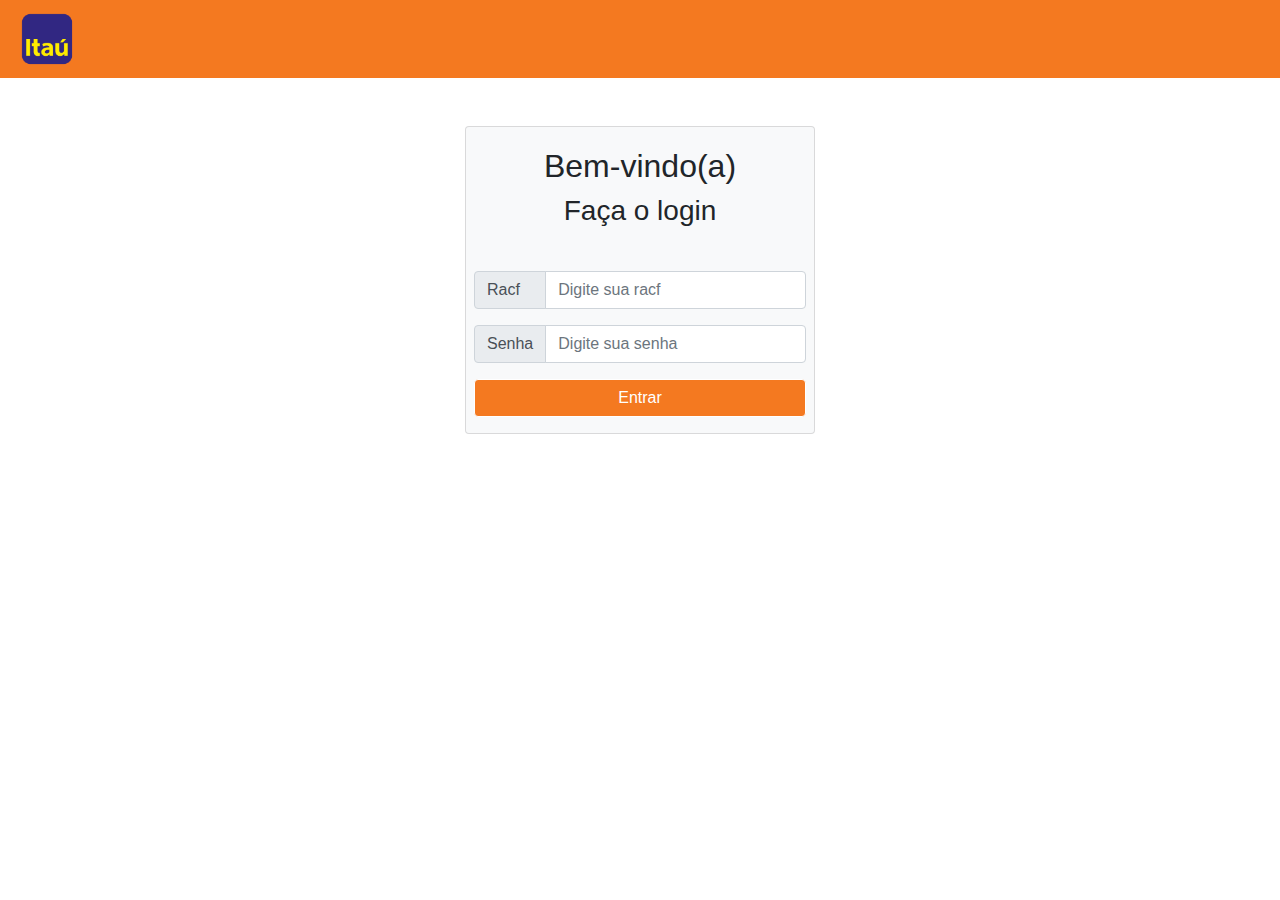
<file: index.html>
<!DOCTYPE html>
<html lang="pt">
<head>
    <meta charset="UTF-8">
    <meta name="viewport" content="width=device-width, initial-scale=1.0">
    <title>Login</title>
    <link rel="stylesheet" href="https://stackpath.bootstrapcdn.com/bootstrap/4.5.2/css/bootstrap.min.css" integrity="sha384-JcKb8q3iqJ61gNV9KGb8thSsNjpSL0n8PARn9HuZOnIxN0hoP+VmmDGMN5t9UJ0Z" crossorigin="anonymous">
    <link rel="stylesheet" href="css/style.css">
</head>
<body>
    <nav class="navbar navbar-light bg-orange">
        <img class="img-fluid logo-itau" alt="Logo Itaú" title="Logo Itaú" src="img/itau-logo.png"/>
    </nav>
    <div class="container">
        <div class="row">
                    
            <div class="offset-md-3 col-md-6 offset-lg-4 col-lg-4 col-sm-12 text-center mt-5">

                <div class="card bg-light pl-2 pr-2 pb-3">
                    <div class="card-body">
                        <h2>Bem-vindo(a)</h2>
                        <h3>Faça o login</h3>
                    </div>
                    <form onsubmit="logar(event)">
                        <div class="input-group flex-nowrap mb-3 mt-3">
                            <div class="input-group-prepend">
                            <span class="input-group-text" id="addon-wrapping">Racf &nbsp;&nbsp;</span>
                            </div>
                            <input id="txtRacf" type="text" class="form-control" placeholder="Digite sua racf" aria-label="Username" aria-describedby="addon-wrapping" required>
                        </div>
        
                        <div class="input-group flex-nowrap mb-3">
                            <div class="input-group-prepend">
                            <span class="input-group-text" id="addon-wrapping">Senha</span>
                            </div>
                            <input id="txtSenha" type="password" class="form-control" placeholder="Digite sua senha" aria-label="Username" aria-describedby="addon-wrapping" required>
                        </div>
        
                        <button type="submit" class="btn btn-block btn-outline-primary">Entrar</button>
                    </form>

                </div>
                
            </div>

        </div>
    </div>

    <script src="https://code.jquery.com/jquery-3.5.1.slim.min.js" integrity="sha384-DfXdz2htPH0lsSSs5nCTpuj/zy4C+OGpamoFVy38MVBnE+IbbVYUew+OrCXaRkfj" crossorigin="anonymous"></script>
    <script src="https://cdn.jsdelivr.net/npm/popper.js@1.16.1/dist/umd/popper.min.js" integrity="sha384-9/reFTGAW83EW2RDu2S0VKaIzap3H66lZH81PoYlFhbGU+6BZp6G7niu735Sk7lN" crossorigin="anonymous"></script>
    <script src="https://stackpath.bootstrapcdn.com/bootstrap/4.5.2/js/bootstrap.min.js" integrity="sha384-B4gt1jrGC7Jh4AgTPSdUtOBvfO8shuf57BaghqFfPlYxofvL8/KUEfYiJOMMV+rV" crossorigin="anonymous"></script>
    <script type="text/javascript" src="js/login.js"></script>
</body>
</html>
</file>
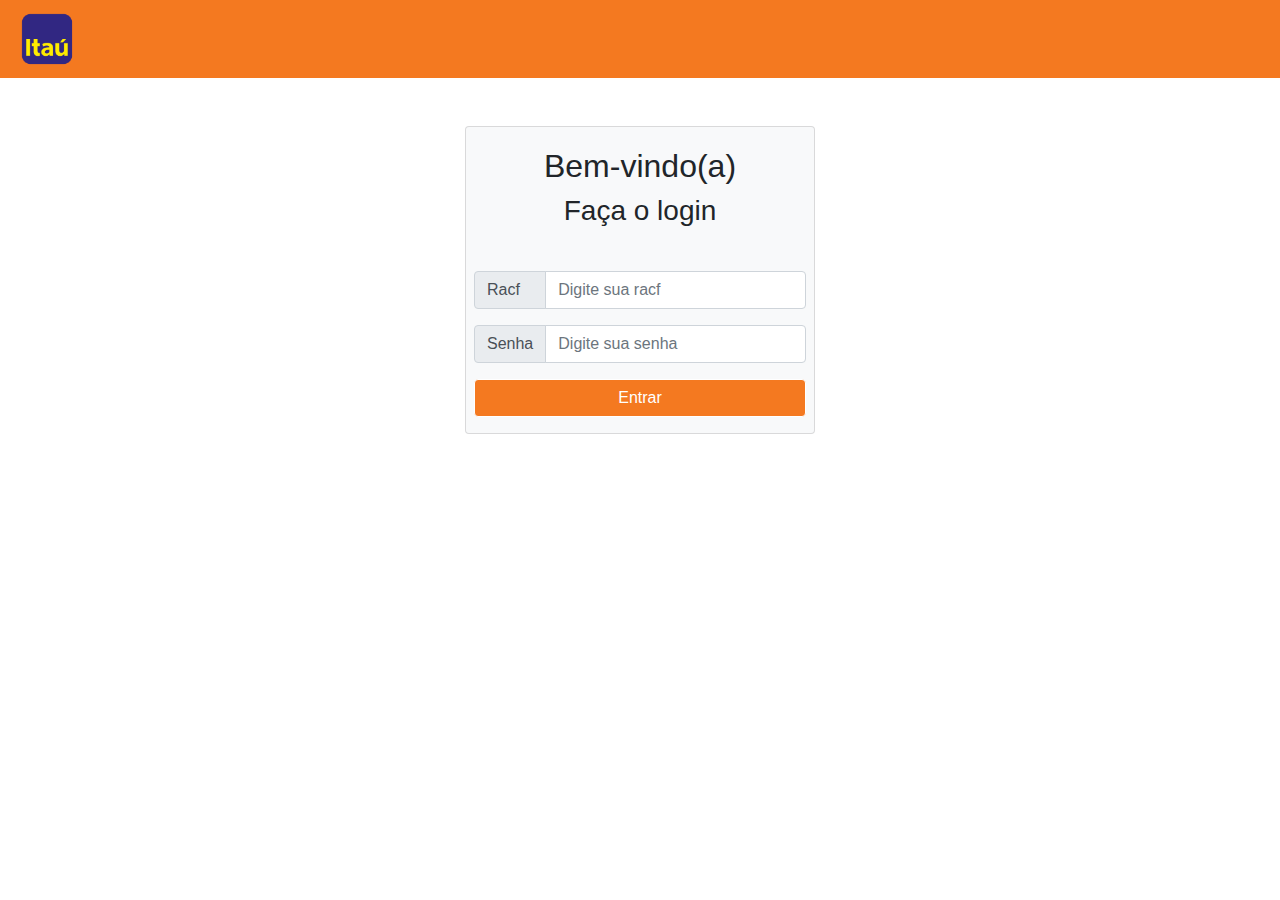
<file: atualizar_ocorrencia.html>
<!DOCTYPE html>
<html lang="pt">
<head>
    <meta charset="UTF-8">
    <meta name="viewport" content="width=device-width, initial-scale=1.0">
    <title>Atualizar Ocorrência</title>
    <link rel="stylesheet" href="https://stackpath.bootstrapcdn.com/bootstrap/4.5.2/css/bootstrap.min.css" integrity="sha384-JcKb8q3iqJ61gNV9KGb8thSsNjpSL0n8PARn9HuZOnIxN0hoP+VmmDGMN5t9UJ0Z" crossorigin="anonymous">
    <link rel="stylesheet" href="css/style.css">
</head>
<body onload="carregarOcorrencia()">
    <nav class="navbar navbar-light bg-orange">
        <img class="img-fluid logo-itau" alt="Logo Itaú" title="Logo Itaú" src="img/itau-logo.png"/>
        <strong><a class="align-right text-white" onclick="logout()" href="index.html">Logout</a></strong>
    </nav>
    
    <div class="container">

        <div class="row mb-3">
            
            <div class="offset-md-2 col-md-8 offset-lg-3 col-lg-6 col-sm-12 mt-4">
                    <div class="card bg-light pl-2 pr-2 pb-3">
                        <div class="card-body text-center">
                            <h2>Ocorrência</h2>
                        </div>

                        <div class="text-center">
                            <p id="atividadeDataHora"></p>
                        </div>

                        <form onsubmit="atualizarOcorrencia(event)">
                            <div class="input-group mb-3">
                    
                                <div class="input-group-prepend">
                                <label class="input-group-text" for="cmbAtividades">Atividade</label>
                                </div>
                                <select class="custom-select" id="cmbAtividades"></select>
                            </div>
                    
                            <div class="form-group">
                                <textarea placeholder="Justifique a ocorrência" class="form-control" id="atividadeDescricao" rows="3" required></textarea>
                            </div>
                    
                            Ajuste Manual?
                            <div class="form-check">
                                <input class="form-check-input" type="radio" name="atividadeAjusteManual" id="atividadeAjusteManualSim" value="1">
                                <label class="form-check-label" for="atividadeAjusteManualSim">
                                Sim
                                </label>
                            </div>
                            <div class="form-check">
                                <input class="form-check-input" type="radio" name="atividadeAjusteManual" id="atividadeAjusteManualNao" value="0">
                                <label class="form-check-label" for="atividadeAjusteManualNao">
                                Não
                                </label>
                            </div>

                            <div class="row text-center mt-2">
                                <div class="col-4"></div>
                                <div class="col-4">
                                    <button type="submit" class="btn btn-outline-primary">Atualizar</button>
                                </div>
                                <div class="col-4"></div>
                            </div>
                        </form>

                    </div>
                              
            </div>

        </div>

    
    </div>

    <script src="https://code.jquery.com/jquery-3.5.1.slim.min.js" integrity="sha384-DfXdz2htPH0lsSSs5nCTpuj/zy4C+OGpamoFVy38MVBnE+IbbVYUew+OrCXaRkfj" crossorigin="anonymous"></script>
    <script src="https://cdn.jsdelivr.net/npm/popper.js@1.16.1/dist/umd/popper.min.js" integrity="sha384-9/reFTGAW83EW2RDu2S0VKaIzap3H66lZH81PoYlFhbGU+6BZp6G7niu735Sk7lN" crossorigin="anonymous"></script>
    <script src="https://stackpath.bootstrapcdn.com/bootstrap/4.5.2/js/bootstrap.min.js" integrity="sha384-B4gt1jrGC7Jh4AgTPSdUtOBvfO8shuf57BaghqFfPlYxofvL8/KUEfYiJOMMV+rV" crossorigin="anonymous"></script>
    <script type="text/javascript" src="js/atualizar_ocorrencia.js"></script>
    <script type="text/javascript" src="js/logout.js"></script>
</body>
</html>
</file>
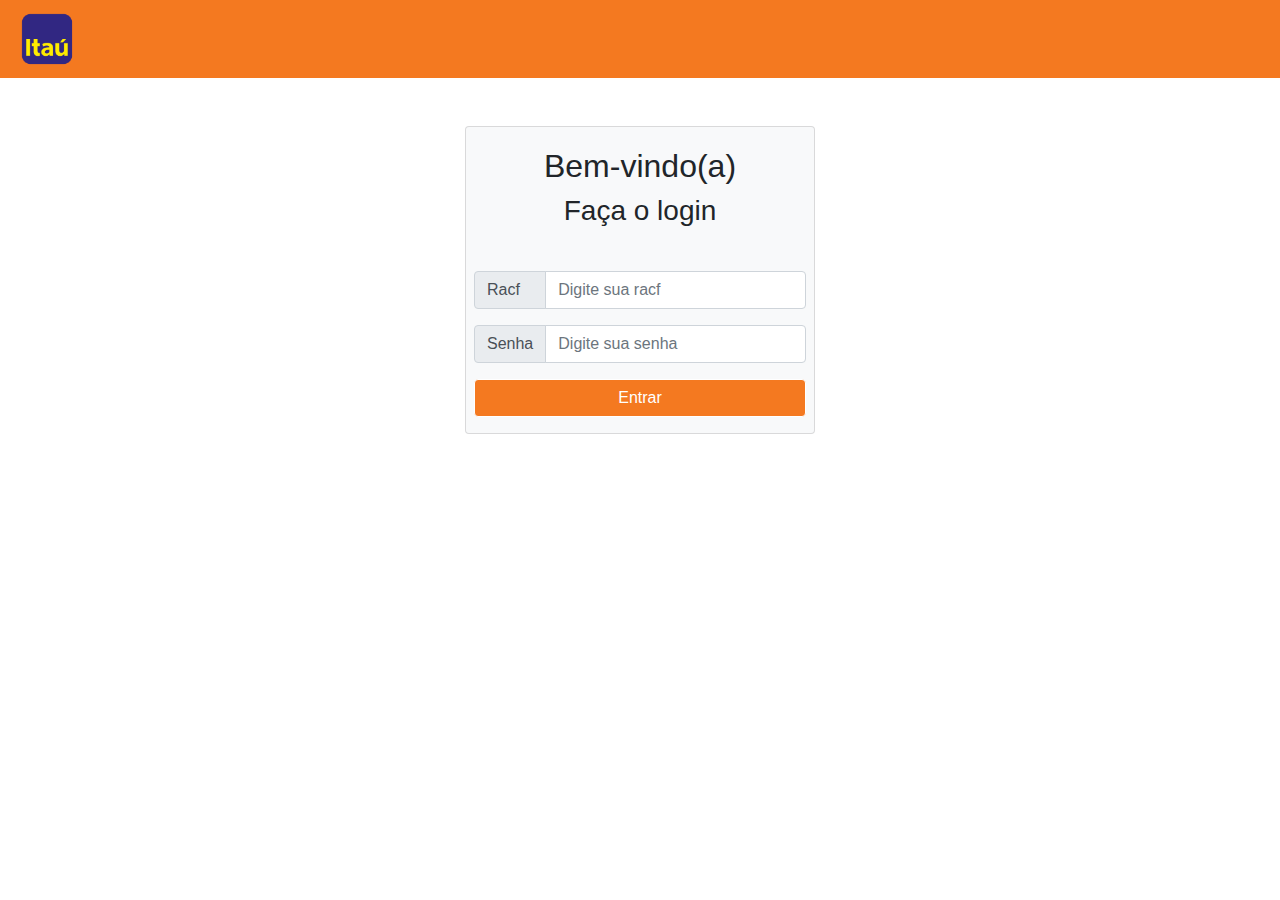
<file: colaborador.html>
<!DOCTYPE html>
<html lang="pt">
<head>
    <meta charset="UTF-8">
    <meta name="viewport" content="width=device-width, initial-scale=1.0">
    <title>Colaborador</title>
    <link rel="stylesheet" href="https://stackpath.bootstrapcdn.com/bootstrap/4.5.2/css/bootstrap.min.css" integrity="sha384-JcKb8q3iqJ61gNV9KGb8thSsNjpSL0n8PARn9HuZOnIxN0hoP+VmmDGMN5t9UJ0Z" crossorigin="anonymous">
    <link rel="stylesheet" href="css/style.css">
</head>
<body onload="carregarColaborador()">
    <nav class="navbar navbar-light bg-orange">
        <img class="img-fluid logo-itau" alt="Logo Itaú" title="Logo Itaú" src="img/itau-logo.png"/>
        <strong><a class="align-right text-white" onclick="logout()" href="index.html">Logout</a></strong>
    </nav>    
    <div class="container">
    
        <div class="row mb-2 mt-4">
            <div class="col-12">
                <div class="card mb-3">
                    
                    <div class="row no-gutters">
                        <div id="foto" class="col-md-1 d-flex flex-wrap align-items-center">
                            <!-- Resultado do ajax -->
                        </div>
                        <div class="col-md-10">
                            <div id="dados" class="card-body">
                            <!-- Resultado do ajax -->
                                
                            </div>
                        </div>
                        <div class="col-1">
                            <img class='d-none d-md-block img-fluid' alt='clock' title="clock" src="img/clock.gif"/>
                        </div>
                    </div>

                </div>
            </div>            
        </div>

        <div class="row mt-3">
            
            <div class="offset-md-9 col-md-3">
                <div class="input-group mb-3">
                    <select class="custom-select" id="cmbOcorrencia" onchange="filtrarOcorrencias()">
                        <option value="todas" selected>Todas</option>
                        <option value="1">Justificada</option>
                        <option value="0">Pendente</option>              
                    </select>
                </div>
            </div>
        </div>

        

        <div class="row">
            
            <div id="ocorrencias" class="col-12 mb-2 table-responsive">
                <!-- Resultado do ajax -->
            </div>
        </div>
    
    </div>

    <script src="https://code.jquery.com/jquery-3.5.1.slim.min.js" integrity="sha384-DfXdz2htPH0lsSSs5nCTpuj/zy4C+OGpamoFVy38MVBnE+IbbVYUew+OrCXaRkfj" crossorigin="anonymous"></script>
    <script src="https://cdn.jsdelivr.net/npm/popper.js@1.16.1/dist/umd/popper.min.js" integrity="sha384-9/reFTGAW83EW2RDu2S0VKaIzap3H66lZH81PoYlFhbGU+6BZp6G7niu735Sk7lN" crossorigin="anonymous"></script>
    <script src="https://stackpath.bootstrapcdn.com/bootstrap/4.5.2/js/bootstrap.min.js" integrity="sha384-B4gt1jrGC7Jh4AgTPSdUtOBvfO8shuf57BaghqFfPlYxofvL8/KUEfYiJOMMV+rV" crossorigin="anonymous"></script>
    <script type="text/javascript" src="js/colaborador.js"></script>
    <script type="text/javascript" src="js/logout.js"></script>
</body>
</html>
</file>
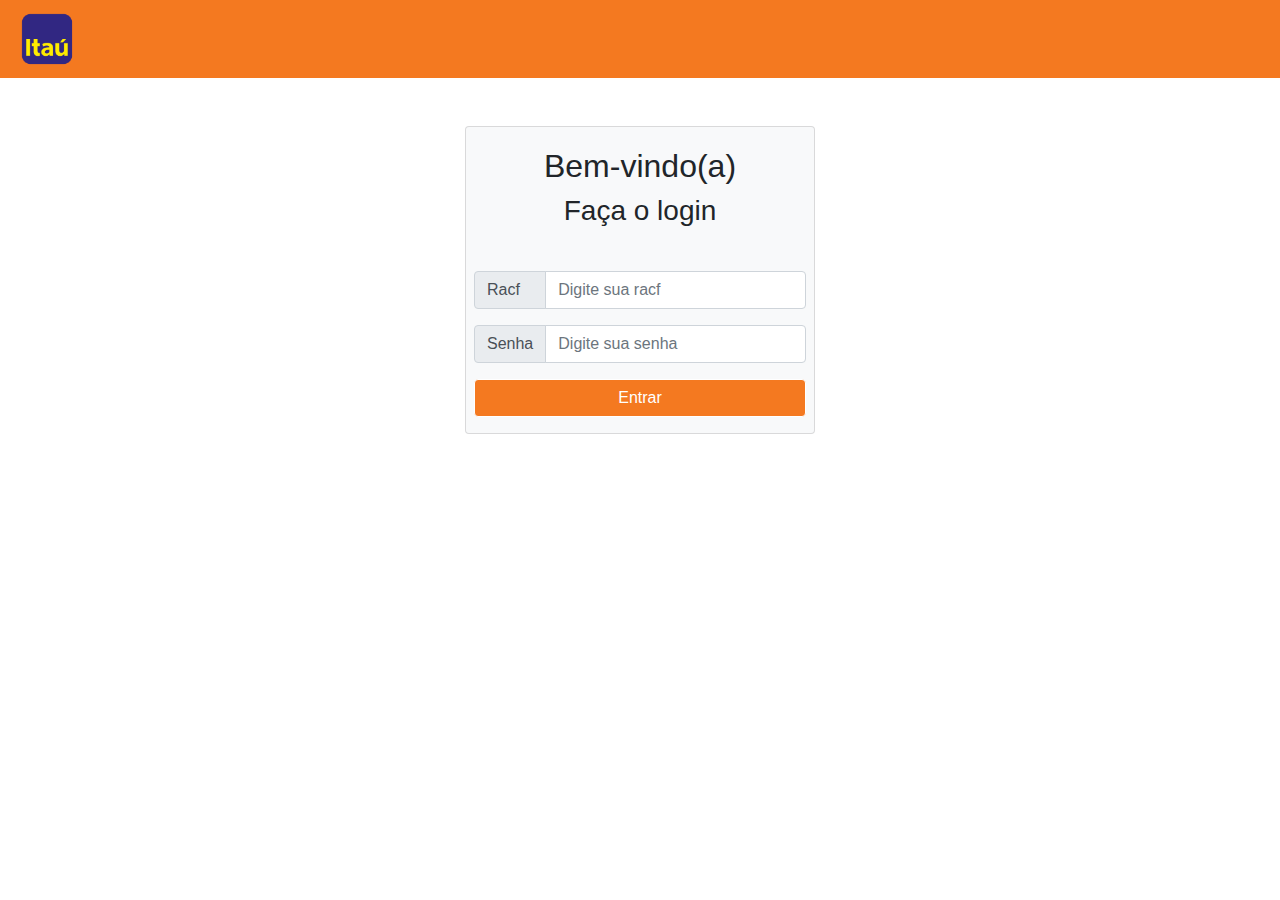
<file: gestor.html>
<!DOCTYPE html>
<html lang="pt">
<head>
    <meta charset="UTF-8">
    <meta name="viewport" content="width=device-width, initial-scale=1.0">
    <title>Gestor</title>
    <link rel="stylesheet" href="https://stackpath.bootstrapcdn.com/bootstrap/4.5.2/css/bootstrap.min.css" integrity="sha384-JcKb8q3iqJ61gNV9KGb8thSsNjpSL0n8PARn9HuZOnIxN0hoP+VmmDGMN5t9UJ0Z" crossorigin="anonymous">
    <link rel="stylesheet" href="css/style.css">
</head>
<body onload="carregarGestor()">
    <nav class="navbar navbar-light bg-orange">
        <img class="img-fluid logo-itau" alt="Logo Itaú" title="Logo Itaú" src="img/itau-logo.png"/>
        <strong><a class="align-right text-white" onclick="logout()" href="index.html">Logout</a></strong>
    </nav>
    <div class="container">
    
        <div class="row mb-2 mt-4">
            <div class="col-12">
                <div class="card mb-3">
                    <div class="row no-gutters">
                        <div id="foto" class="col-md-1 d-flex flex-wrap align-items-center">
                            <!-- Resultado do ajax -->
                        </div>
                        <div class="col-md-10">
                            <div id="dados" class="card-body">
                            <!-- Resultado do ajax -->
                                
                            </div>
                        </div>
                        <div class="col-1">
                            <img class='d-none d-md-block img-fluid' alt='clock' title="clock" src="img/clock.gif"/>
                        </div>
                    </div>
                </div>
            </div>            

        </div>

        <div class="row mt-3">
            <div class="offset-md-9 col-md-3">
                <div class="input-group mb-3">
                    <select class="custom-select" id="cmbOcorrencia" onchange="filtrarOcorrencias()">
                        <option value="todas" selected>Todas</option>
                        <option value="1">Justificada</option>
                        <option value="0">Pendente</option>              
                    </select>
                </div>
            </div>
        </div>

        <div class="row">
            <div id="ocorrencias" class="col-12 mb-2 table-responsive">
                <!-- Resultado do ajax -->
            </div>
        </div>
    
    </div>

    <script src="https://code.jquery.com/jquery-3.5.1.slim.min.js" integrity="sha384-DfXdz2htPH0lsSSs5nCTpuj/zy4C+OGpamoFVy38MVBnE+IbbVYUew+OrCXaRkfj" crossorigin="anonymous"></script>
    <script src="https://cdn.jsdelivr.net/npm/popper.js@1.16.1/dist/umd/popper.min.js" integrity="sha384-9/reFTGAW83EW2RDu2S0VKaIzap3H66lZH81PoYlFhbGU+6BZp6G7niu735Sk7lN" crossorigin="anonymous"></script>
    <script src="https://stackpath.bootstrapcdn.com/bootstrap/4.5.2/js/bootstrap.min.js" integrity="sha384-B4gt1jrGC7Jh4AgTPSdUtOBvfO8shuf57BaghqFfPlYxofvL8/KUEfYiJOMMV+rV" crossorigin="anonymous"></script>
    <script type="text/javascript" src="js/gestor.js"></script>
    <script type="text/javascript" src="js/logout.js"></script>
</body>
</html>
</file>
<file: css/style.css>
.btn-outline-primary, .btn-outline-primary:hover, .btn-outline-primary:active, .btn-outline-primary:visited {
    background-color: #F47920 !important;
    color: #FFFFFF !important;
    border-color: #FFFFFF;
}   

.btn-outline-primary:hover {
    border-color: #007bff;
}

.bg-orange {
    background-color: #F47920!important;
}

.logo-itau {
    max-width: 5%;
}
</file>
